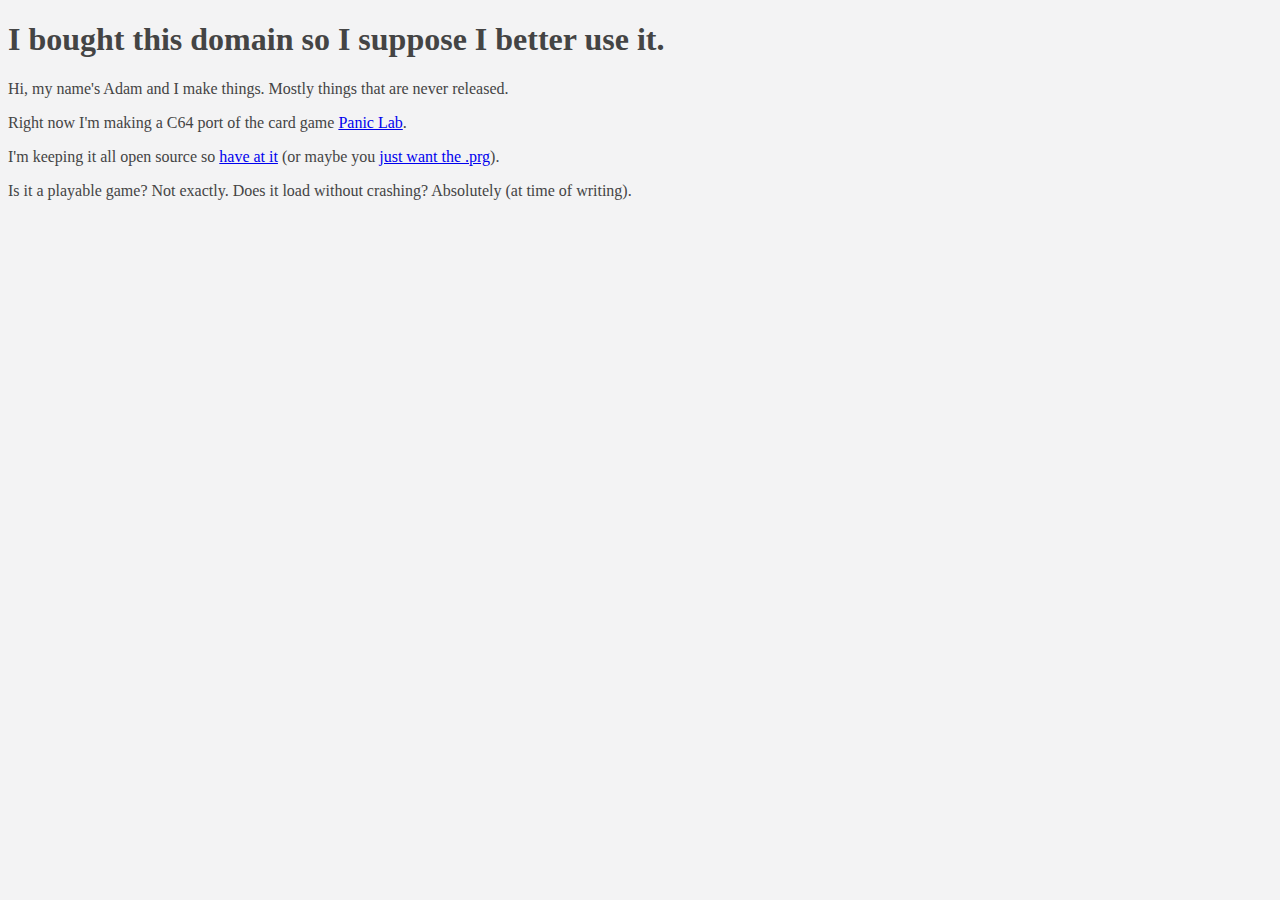
<file: index.html>
<!DOCTYPE html>
<html lang="en">
<html>
  <head>
    <meta http-equiv="Content-Type" content="text/html; charset=utf-8"/>
    <title>Adam Bethell</title>
    <link rel="stylesheet" href="style.css">
  </head>
  <body>
    <h1>I bought this domain so I suppose I better use it.</h1>
    <p>Hi, my name's Adam and I make things. Mostly things that are never released.</p>
    <p>Right now I'm making a C64 port of the card game <a href="https://boardgamegeek.com/boardgame/121073/panic-lab">Panic Lab</a>.</p>
    <p>I'm keeping it all open source so <a href="https://github.com/adam-bethell/PanicLab64">have at it</a> (or maybe you <a href="https://github.com/adam-bethell/PanicLab64/raw/master/builds/main.prg">just want the .prg</a>).</p>
    <p>Is it a playable game? Not exactly. Does it load without crashing? Absolutely (at time of writing).</p>
  </body>
</html>
</file>
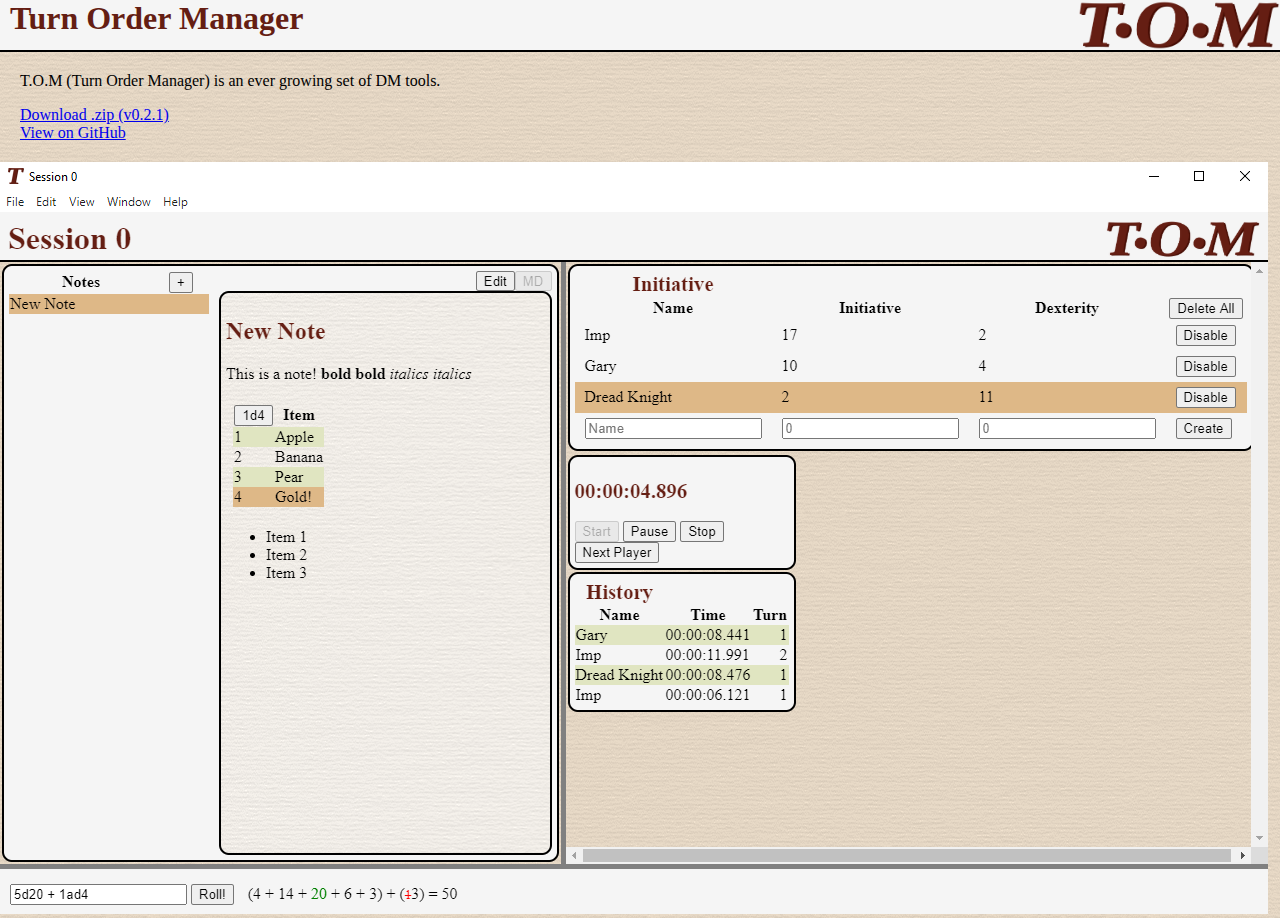
<file: tom.html>
<!DOCTYPE html>
<html lang="en">
<html>
    <head>
        <meta http-equiv="Content-Type" content="text/html; charset=utf-8"/>
        <title>T.O.M v0.1.0</title>
        <link rel="stylesheet" href="tomstyle.css">
        <script src="https://ajax.googleapis.com/ajax/libs/jquery/3.5.1/jquery.min.js"></script>
    </head>
    <body>
        <header class="top_content">
            <h1 class="heading">Turn Order Manager</h1>
            <img src="logo.png"><img>
        </header>
        <section>
            <p>T.O.M (Turn Order Manager) is an ever growing set of DM tools.</p>
            <a href="T.O.M-win32-x64.zip">Download .zip (v0.2.1)</a>
            <br />
            <a href="https://github.com/adam-bethell/turn-order-manager">View on GitHub</a>
        </section>
        <img src="screen_shot.png"></img>
    </body>
</html>
</file>
<file: style.css>
body {
  background-color: #f3f3f4;
  color: #444444;
}
</file>
<file: tomstyle.css>
body {
    background-image: url("paper.png");
    background-color: rgba(222, 184, 135, 0.4);
    background-blend-mode: multiply;
    margin: 0;
}

header {
    margin: 0;
    border-color: #4c3f06;
    border-bottom: 2px solid;
    margin: 0 0 8px 0;
    width: 100%;
    background-color: #f5f5f5;
    height: 50px;
}

header h1 {
    margin: 0;
    padding-left: 10px;
    display: inline-block;
}

header img {
    float: right;
    max-height: 100%;
}

h1, h2, h3 {
    color: #651e13;
}

section {
    margin: 20px;
}
</file>
